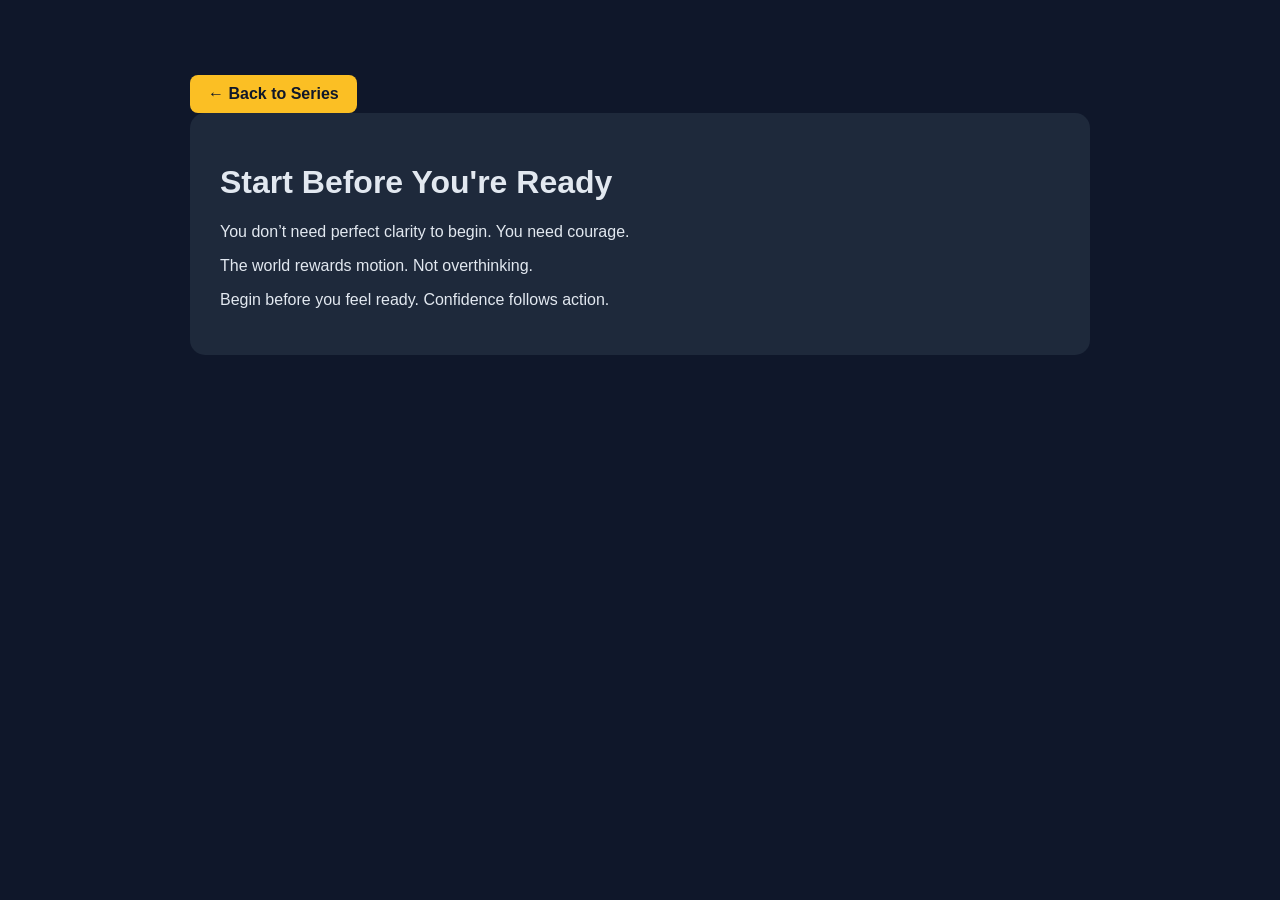
<file: series/post1.html>
<!DOCTYPE html>
<html>
<head>
    <title>Start Before You're Ready - WrittenAnchor</title>
    <link rel="stylesheet" href="../style.css">
</head>
<body>

<div class="container">

    <a href="small-wins.html" class="btn">← Back to Series</a>

    <div class="series-card">
        <h1>Start Before You're Ready</h1>
        <p>
            You don’t need perfect clarity to begin.
            You need courage.
        </p>

        <p>
            The world rewards motion.
            Not overthinking.
        </p>

        <p>
            Begin before you feel ready.
            Confidence follows action.
        </p>
    </div>

</div>

</body>
</html>
</file>
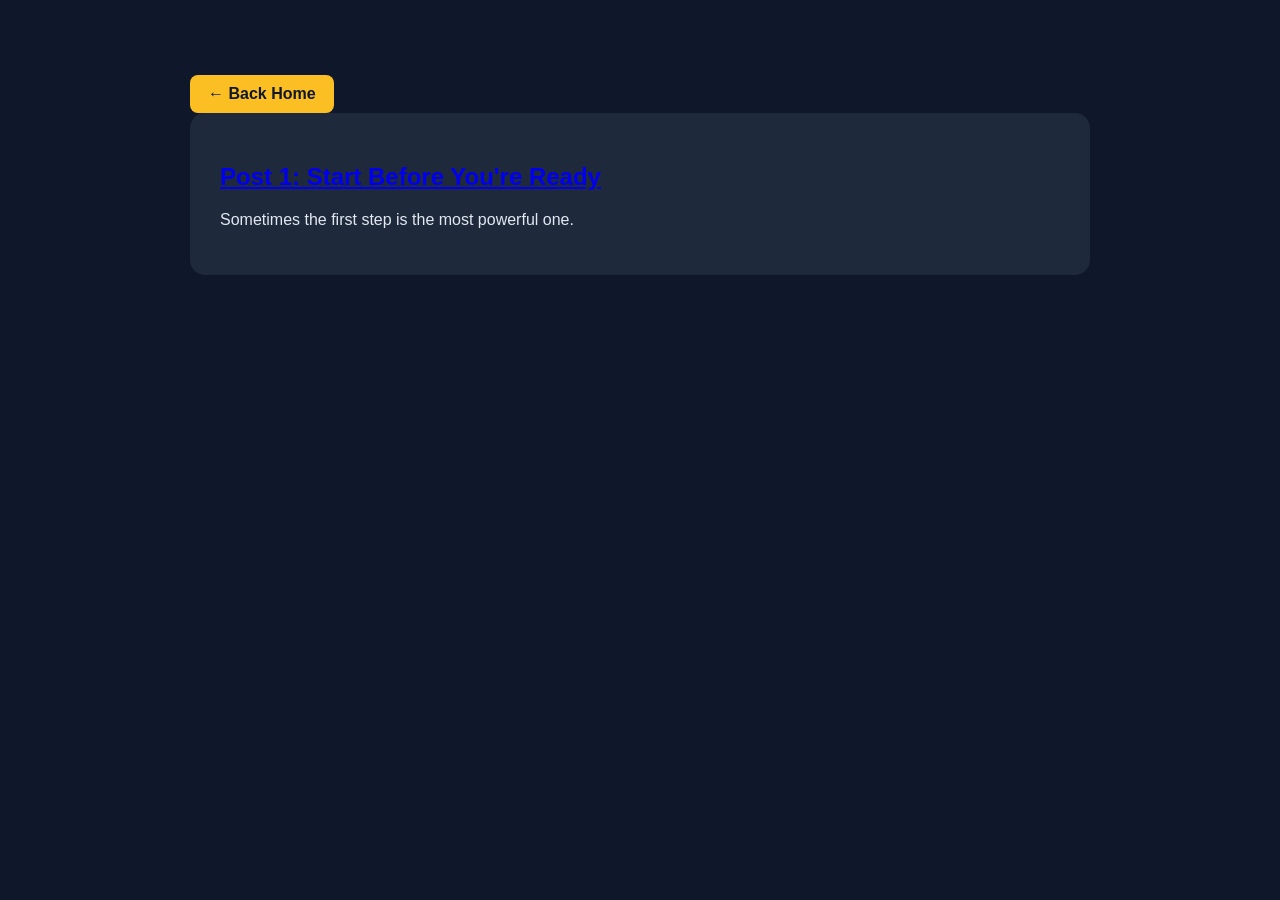
<file: series/small-wins.html>
<!DOCTYPE html>
<html>
<head>
    <title>Small Wins - WrittenAnchor</title>
    <link rel="stylesheet" href="../style.css">
</head>
<body>

<div class="container">

    <a href="../index.html" class="btn">← Back Home</a>

    <div class="series-card">
        <h2><a href="post1.html">Post 1: Start Before You're Ready</a></h2>
        <p>Sometimes the first step is the most powerful one.</p>
    </div>

</div>

</body>
</html>
</file>
<file: style.css>
html {
    scroll-behavior: smooth;
}

body {
    margin: 0;
    font-family: 'Poppins', sans-serif;
    background: #0F172A;
    color: #E2E8F0;
}

header {
    background: linear-gradient(135deg, #1E293B, #0F172A);
    border-bottom: 2px solid #7C83FD;
}

.navbar {
    display: flex;
    justify-content: space-between;
    align-items: center;
    padding: 20px 40px;
}

.logo {
    font-size: 1.5rem;
    font-weight: 600;
    color: #7C83FD;
}

.nav-links a {
    text-decoration: none;
    color: #E2E8F0;
    transition: 0.3s;
}

.nav-links a:hover {
    color: #FBBF24;
}

.hero {
    text-align: center;
    padding: 60px 20px;
}

.hero h1 {
    font-size: 2rem;
    margin-bottom: 10px;
}

.container {
    padding: 60px 20px;
    max-width: 900px;
    margin: auto;
}

.series-card {
    background: #1E293B;
    padding: 30px;
    border-radius: 15px;
    margin-bottom: 30px;
    transition: transform 0.3s ease, box-shadow 0.3s ease;
}

.series-card:hover {
    transform: translateY(-8px);
    box-shadow: 0 15px 35px rgba(124,131,253,0.25);
}

.btn {
    display: inline-block;
    margin-top: 15px;
    padding: 10px 18px;
    background: #FBBF24;
    color: #0F172A;
    text-decoration: none;
    border-radius: 8px;
    font-weight: 600;
    transition: 0.3s;
}

.btn:hover {
    opacity: 0.9;
}

.visit-count {
    margin-top: 15px;
    font-size: 14px;
    color: #94A3B8;
}

footer {
    text-align: center;
    padding: 30px;
    border-top: 1px solid #1E293B;
    color: #64748B;
}
</file>
